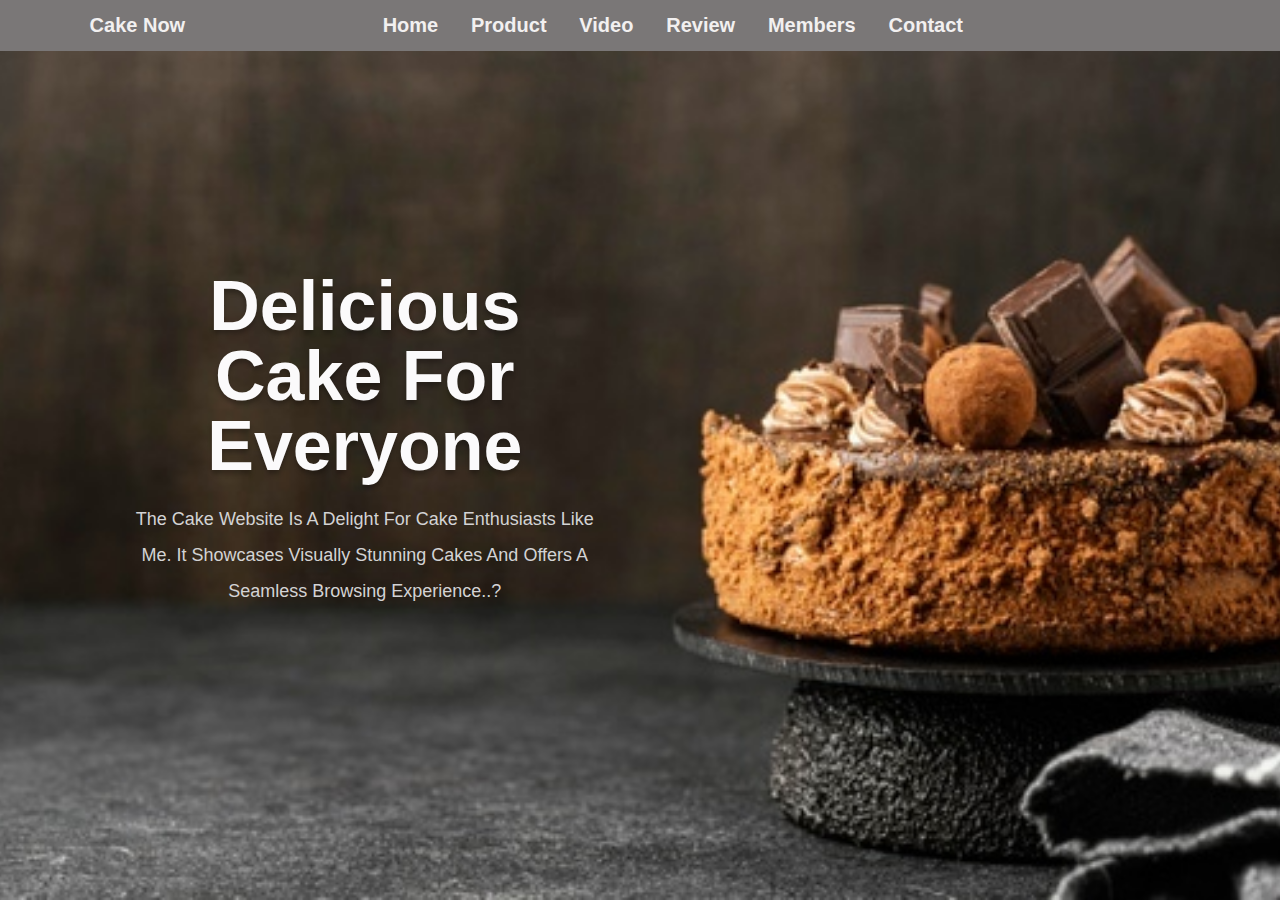
<file: cake now2345/cake now/index.html>
<!DOCTYPE html>
<html >

<head>
    
    <meta name="viewport" content="width=device-width, initial-scale=1.0">
    <title> Cake Now</title>

    
    <link rel="stylesheet" href="style.css">

</head>

<body>
    <header class="header">
        <div class="logoContent">
            <h1 class="logoName"> Cake Now</h1>
        </div>
        <nav class="navbar">
            <a href="index.html">home</a>
            <a href="product.html">product</a>
            <a href="video.html">Video</a>
            <a href="review.html">review</a>
            <a href="members.html">Members</a>
            <a href="contcatUs.html">contact</a>
        </nav>

        <div class="icon">
            <i class="fas fa-bars" id="menu-bar"></i>
        </div>


    </header>

    <section class="home" id="home">
        <div class="homeContent">
            <h2>Delicious Cake for Everyone </h2>
            <p>The cake website is a delight for cake enthusiasts like me. It showcases visually stunning cakes and offers a seamless browsing experience..?
            </p>

        </div>
    </section>




</body>

</html>
</file>
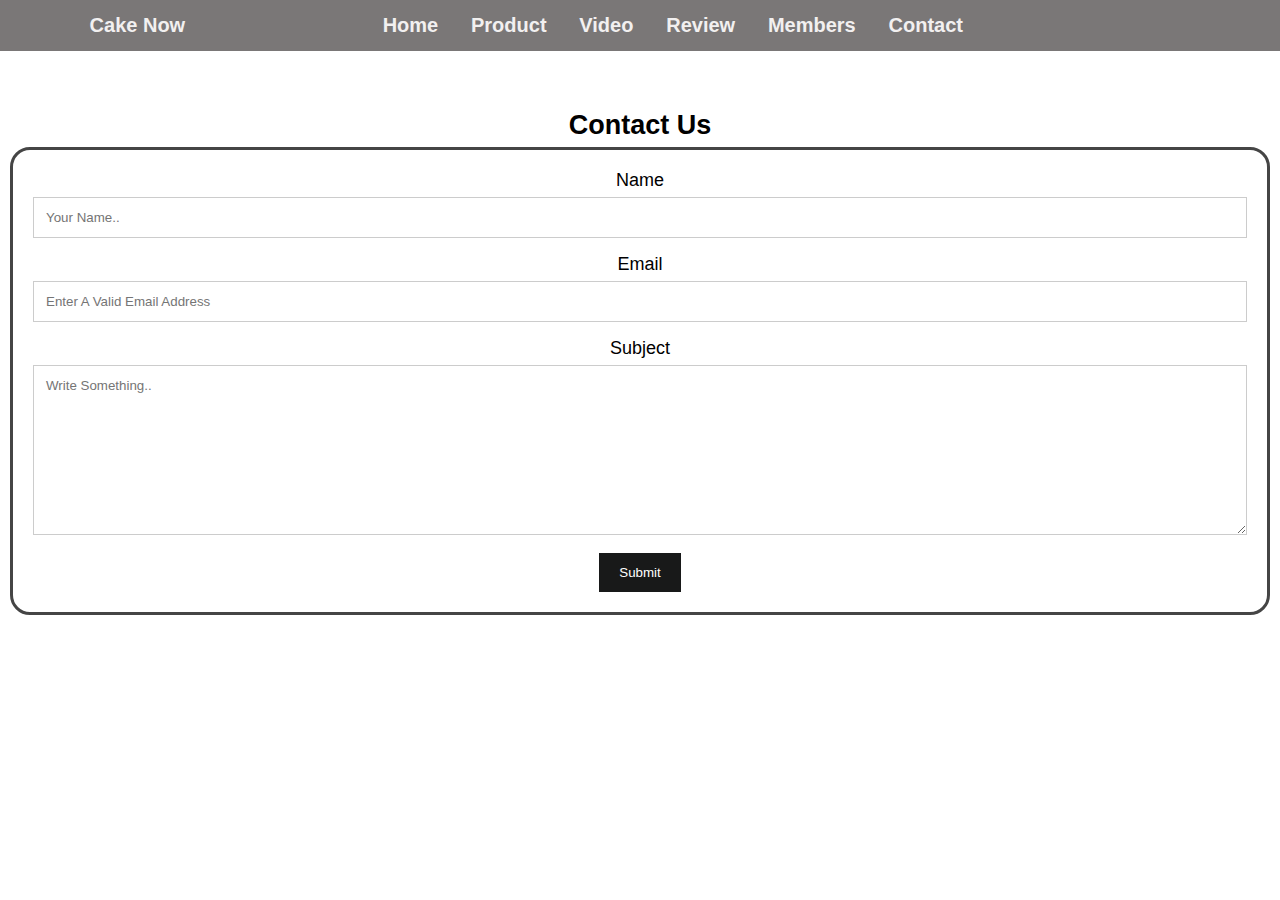
<file: cake now2345/cake now/contcatUs.html>
<!DOCTYPE html>
<html >

<head>
    <meta name="viewport" content="width=device-width, initial-scale=1.0">
    <title>ContactUs</title>


    

    <link rel="stylesheet" href="style.css">
    <style>
        * {
            box-sizing: border-box;
        }
        
        .container {
            border-radius: 5px;
            background-color: white;
            padding: 10px;
            margin-top: 90px;
        }
        
        input[
        type=text],
        
        select,
        textarea {
            width: 100%;
            padding: 12px;
            border: 1px solid #ccc;
            margin-top: 6px;
            margin-bottom: 16px;
            resize: vertical;
        }
        
        input[type=email] {
            width: 100%;
            padding: 12px;
            border: 1px solid #ccc;
            margin-top: 6px;
            margin-bottom: 16px;
            resize: vertical;
        }
        
        input[type=submit] {
            background-color: #181919;
            color: white;
            padding: 12px 20px;
            border: none;
            cursor: pointer;
        }
        
        input[type=submit]:hover {
            background-color: #45a049;
        }
        
        .column {
            text-align: center;
            margin-top: 6px;
            padding: 20px;
            border: 3px solid rgb(69, 69, 69);
            border-radius: 20px;
        }
        
        .row:after {
            content: "";
            display: table;
            clear: both;
        }
        
        label {
            font-size: large;
        }
        
        @media screen and (max-width: 600px) {
            .column,
            input[type=submit] {
                width: 100%;
                margin-top: 0;
            }
        }
    </style>
</head>

<body>

    <header class="header">
        <div class="logoContent">

            <h1 class="logoName"> Cake Now</h1>
        </div>

        <nav class="navbar">
            <a href="index.html">home</a>
            <a href="product.html">product</a>
            <a href="video.html">Video</a>
            <a href="review.html">review</a>
            <a href="members.html">Members</a>
            <a href="contcatUs.html">contact</a>
        </nav>
        <div class="icon">
            <i class="fas fa-bars" id="menu-bar"></i>
        </div>


    </header>

    <div class="container">

        <div class="row">
            <div style="text-align:center; margin-top:10px; font-size: large;">
                <h2>Contact Us</h2>
            </div>

            <div class="column">
                <form name="Form">
                    <label for="fname">Name</label>
                    <input type="text" id="name" name="name" placeholder="Your name.." required>
                    <label for="email">Email</label>
                    <input type="email" id="email" placeholder="Enter a valid email address">
                    <label for="subject">Subject</label>
                    <textarea id="message" name="message" placeholder="Write something.." style="height:170px" required></textarea>
                    <input type="submit" value="Submit">
                </form>
            </div>
        </div>
    </div>


    <script src="index.js"></script>

</body>

</html>
</file>
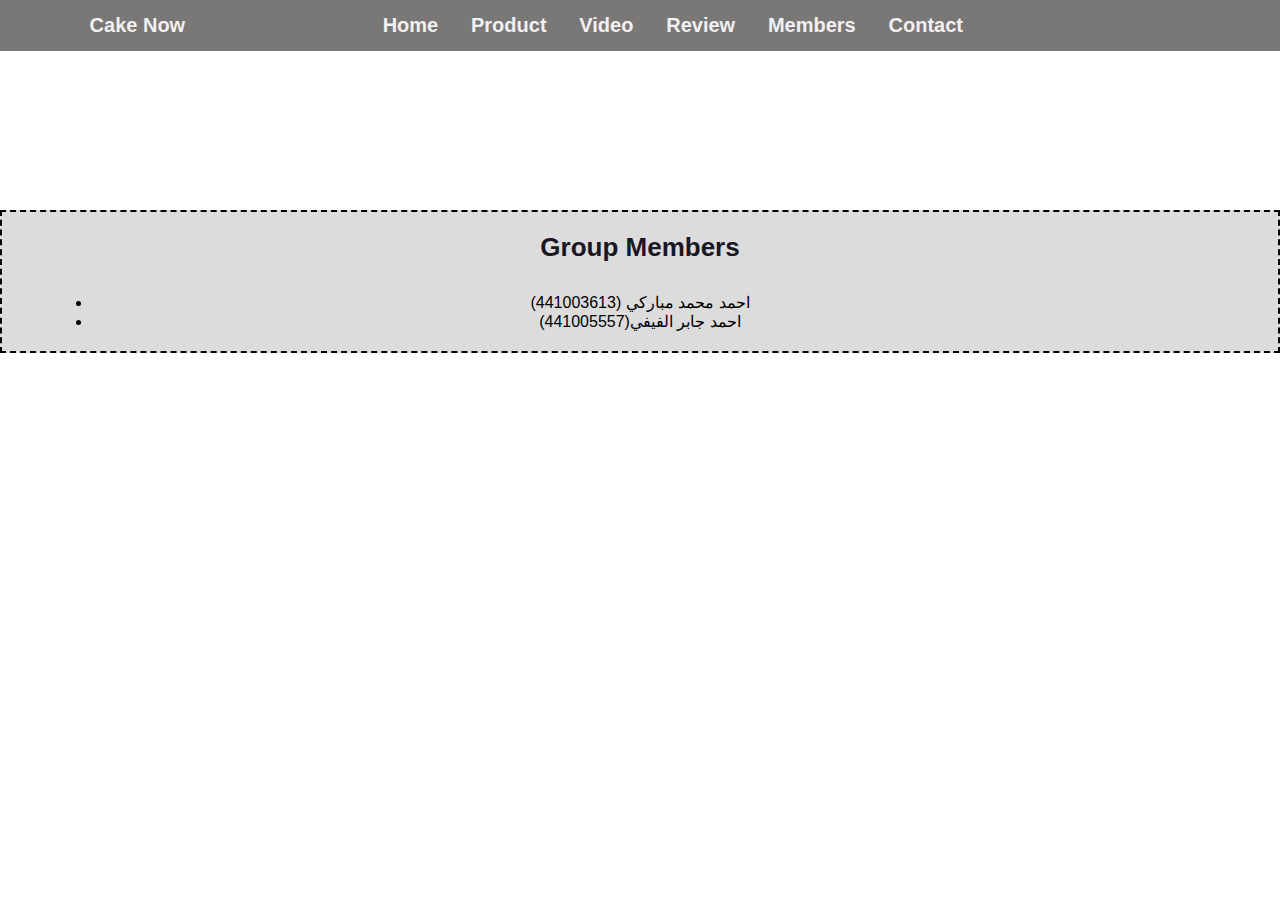
<file: cake now2345/cake now/members.html>
<!DOCTYPE html>
<html >

<head>
   
    <meta name="viewport" content="width=device-width, initial-scale=1.0">
    <title>Group</title>
    

    <link rel="stylesheet" href="style.css">
    <style>
        #Team_Members {
            margin-top: 210px;
            background-color: rgb(221, 220, 220);
            border: 2px dashed black;
        }
        
        #members-list {
            text-align: center;
        }
  
  
  
  </style>
</head>

<body>

    <header class="header">
        <div class="logoContent">
            <h1 class="logoName"> Cake Now</h1>
        </div>
        <nav class="navbar">
            <a href="index.html">home</a>
            <a href="product.html">product</a>
            <a href="video.html">Video</a>
            <a href="review.html">review</a>
            <a href="members.html">Members</a>
            <a href="contcatUs.html">contact</a>
        </nav>
        <div class="icon">
            <i class="fas fa-bars" id="menu-bar"></i>
        </div>
    </header>

    <section class="contact" id="Team_Members">

        <h1 class="heading">Group Members </h1>

        <div class="row">

            <div class="team_members" style="font-size: medium;">

                <ul id="members-list">
                 

                    <li >احمد محمد مباركي (441003613)</li>                  
                   <li >احمد جابر الفيفي(441005557)</li>
                   

                </ul>
            </div>
        </div>
   <script>const members = [" احمد محمد مباركي (441003613) ", "احمد جابر الفيفي(44100557) ", " ", "  " ];


    function shuffle(array) {
        for (let i = array.length - 1; i > 0; i--) {
            const j = Math.floor(Math.random() * (i + 1));
            [array[i], array[j]] = [array[j], array[i]];
        }
        return array;
    }
    
    
    function displayMembers() {
        const memberList = document.getElementById('members');
        memberList.innerHTML = ''; 
    
        const shuffledMembers = shuffle(members.slice()); 
    
        shuffledMembers.forEach(member => {
            const li = document.createElement('li');
            li.textContent = member;
            memberList.appendChild(li);
        });
    }
    
    
    document.addEventListener('DOMContentLoaded', displayMembers);</script>
   
   
   </section>
</body>

</html>
</file>
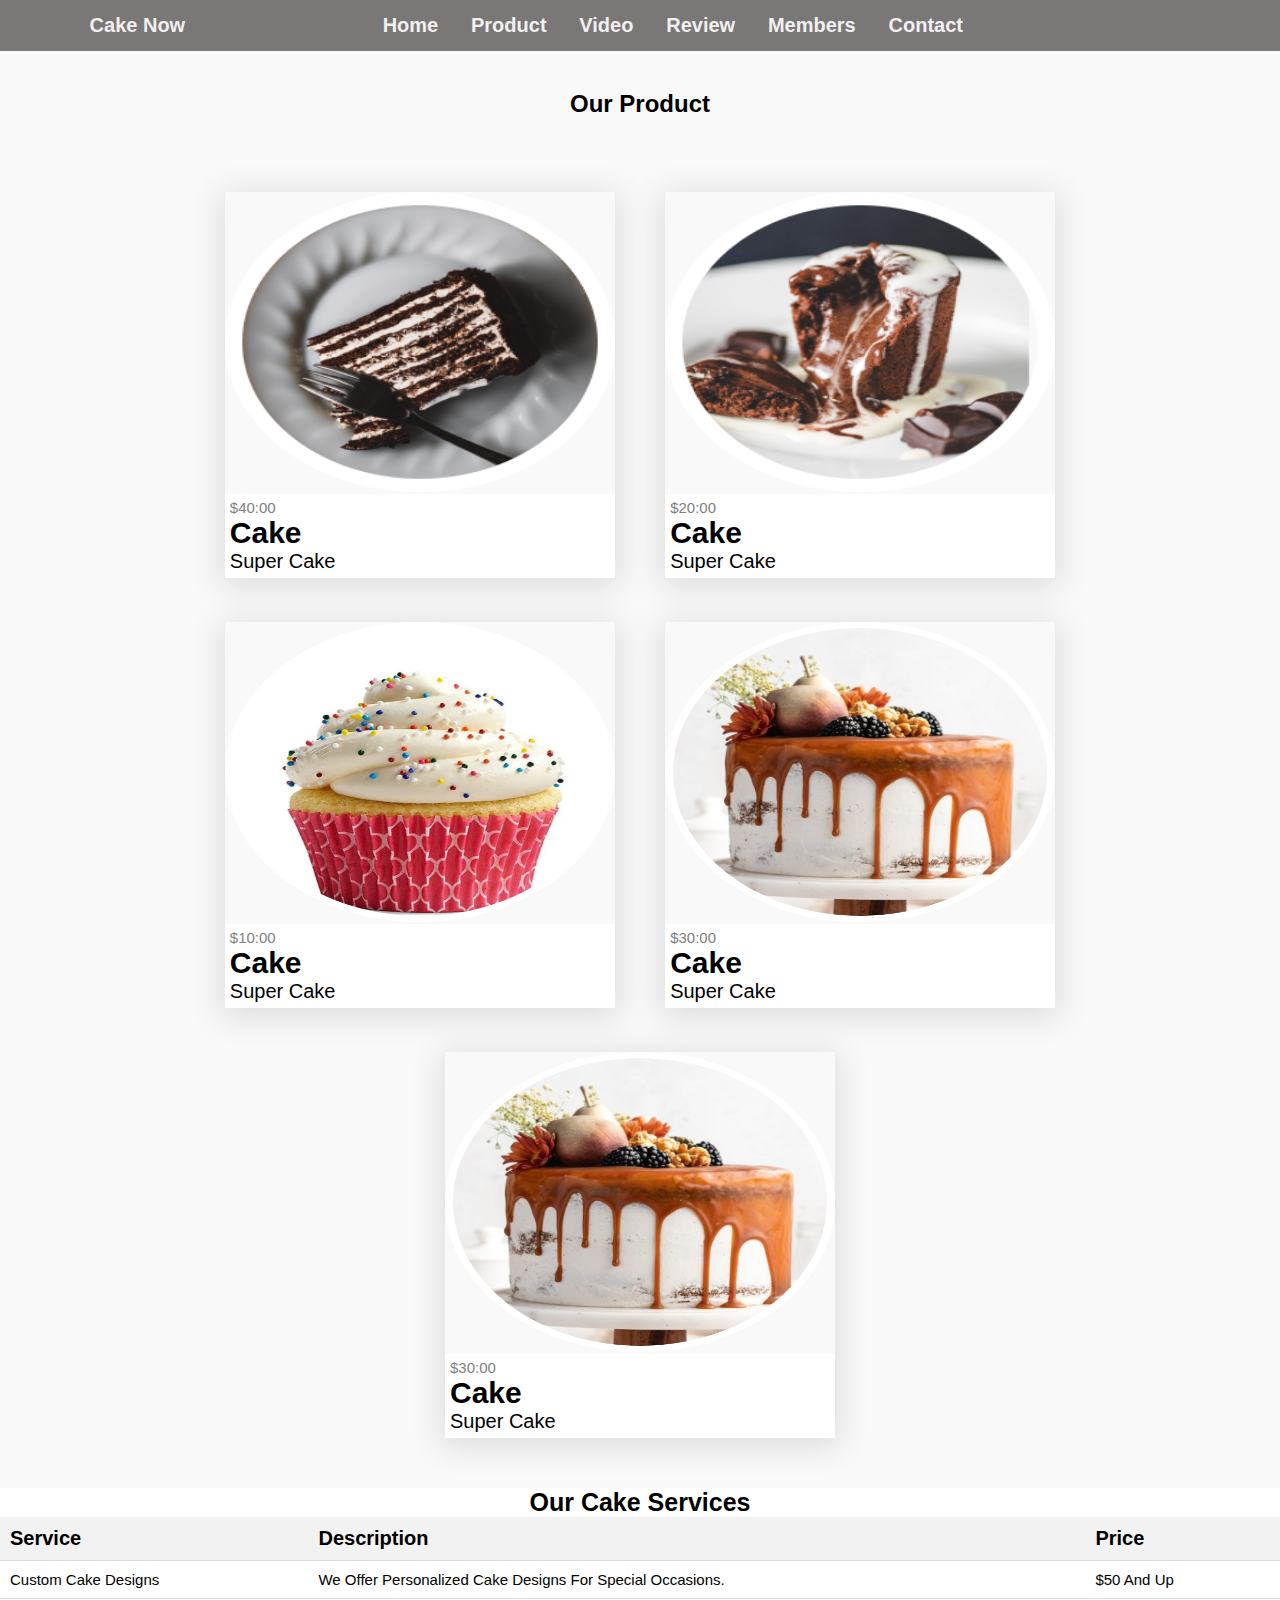
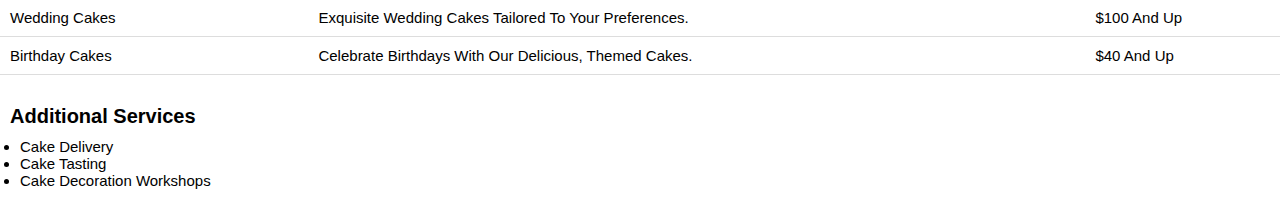
<file: cake now2345/cake now/product.html>
<!DOCTYPE html>
<html >

<head>
    
    <meta name="viewport" content="width=device-width, initial-scale=1.0">
    <title>Product Cake</title>
   
    <link rel="stylesheet" href="style.css">
    <style>
        h1 {
            font-size: 25px;
            text-align: center;
            color: #000;
        }
        
        h2 {
            padding: 10px;
            font-size: 20px;
        }
        
        table {
            width: 100%;
            border-collapse: collapse;
            margin-bottom: 20px;
        }
        
        th,
        td {
            font-size: 15px;
            padding: 10px;
            text-align: left;
            border-bottom: 1px solid #dddddd;
        }
        
        th {
            font-size: 20px;
            background-color: #f2f2f2;
        }
        
        ul {
            font-size: 15px;
            list-style-type: disc;
            margin-left: 20px;
            color: #000;
            margin-bottom: 20px;
        }
    </style>
    <style>

    </style>

</head>

<body>

    <header class="header">
        <div class="logoContent">
            <h1 class="logoName"> Cake Now</h1>
        </div>

        <nav class="navbar">
            <a href="index.html">home</a>
            <a href="product.html">product</a>
            <a href="video.html">Video</a>
            <a href="review.html">review</a>
            <a href="members.html">Members</a>
            <a href="contcatUs.html">contact</a>
        </nav>

        <div class="icon">
            <i class="fas fa-bars" id="menu-bar"></i>
        </div>
    </header>



    <section class="featured-product-section">
        <h2 style="font-size: x-large; margin-top: 30px;">Our Product</h2>
        <div class="featured-container">
            <div class="featured-product">
                <img src="./images/cake2.png" alt="" />
                <div class="featured-text-part">
                    <div class="stars-price-container">

                        <p class="price" style="font-size: 15px;">$40:00</p>
                    </div>
                    <h4 style="font-size: 30px;">Cake</h4>
                    <p style="font-size: 20px;">Super Cake</p>
                </div>
            </div>

            <div class="featured-product">
                <img src="./images/cake1.png" alt="" />
                <div class="featured-text-part">
                    <div class="stars-price-container">
                        <p class="price" style="font-size: 15px;">$20:00</p>
                    </div>
                    <h4 style="font-size: 30px;">Cake</h4>
                    <p style="font-size: 20px;">Super Cake</p>

                </div>
            </div>
            <div class="featured-product">
                <img src="./images/blog-img1.png" alt="" />
                <div class="featured-text-part">
                    <div class="stars-price-container">
                        <p class="price" style="font-size: 15px;">$10:00</p>
                    </div>
                    <h4 style="font-size: 30px;">Cake</h4>
                    <p style="font-size: 20px;">Super Cake</p>
                </div>
            </div>
            <div class="featured-product">
                <img src="./images/blog-img2.png" alt="" />
                <div class="featured-text-part">
                    <div class="stars-price-container">
                        <p class="price" style="font-size: 15px;">$30:00</p>
                    </div>
                    <h4 style="font-size: 30px;">Cake</h4>
                    <p style="font-size: 20px;">Super Cake</p>
                </div>
            </div>
        </div>
        <div class="featured-product">
            <img src="./images/blog-img2.png" alt="" />
            <div class="featured-text-part">
                <div class="stars-price-container">
                    <p class="price" style="font-size: 15px;">$30:00</p>
                </div>
                <h4 style="font-size: 30px;">Cake</h4>
                <p style="font-size: 20px;">Super Cake</p>
            </div>
        </div>
        </div>


    </section>

    <h1>Our Cake Services</h1>

    <table>
        <tr>
            <th>Service</th>
            <th>Description</th>
            <th>Price</th>
        </tr>
        <tr>
            <td>Custom Cake Designs</td>
            <td>We offer personalized cake designs for special occasions.</td>
            <td>$50 and up</td>
        </tr>
        <tr>
            <td>Wedding Cakes</td>
            <td>Exquisite wedding cakes tailored to your preferences.</td>
            <td>$100 and up</td>
        </tr>
        <tr>
            <td>Birthday Cakes</td>
            <td>Celebrate birthdays with our delicious, themed cakes.</td>
            <td>$40 and up</td>
        </tr>
    </table>
    <h2>Additional Services</h2>
    <ul>
        <li>Cake Delivery</li>
        <li>Cake Tasting</li>
        <li>Cake Decoration Workshops</li>
    </ul>

</body>

</html>
</file>
<file: cake now2345/cake now/style.css>
* {
    font-family: 'Quicksand', sans-serif;
    margin: 0;
    padding: 0;
    box-sizing: border-box;
    outline: none;
    border: none;
    text-decoration: none;
    text-transform: capitalize;
    transition: .2s linear;
}

html {
    font-size: 62.5%;
}

.header {
    top: 0;
    right: 0;
    left: 0;
    background-color: #7a7777;
    display: flex;
    align-items: center;
    justify-content: space-between;
    position: fixed;
    padding: 1.4rem 7%;
    z-index: 999;
}

.header .logoContent {
    display: flex;
    align-items: center;
}

.header .logoContent .logoName {
    color: #f2f0f0;
    font-size: 2rem;
    font-weight: bolder;
}

.header .navbar a {
    font-size: 2rem;
    margin-right: 3rem;
    color: #f2f0f0;
    font-weight: bold;
}

.header .navbar a:hover {
    border-bottom: .1rem solid #1B1722;
    padding-bottom: .4rem;
}

.header .icon i {
    font-size: 2rem;
    margin-right: 2rem;
    color: #1B1722;
    cursor: pointer;
}

#menu-bar {
    display: none;
}

.home {
    min-height: 100vh;
    display: flex;
    align-items: center;
    background: url(images/new.jpg) no-repeat;
    background-size: cover;
    background-position: center center;
}

.home .homeContent {
    width: 50%;
    float: left;
    text-align: center;
    padding: 4rem;
}

.home .homeContent h2 {
    font-size: 7rem;
    font-weight: bolder;
    margin-bottom: 2rem;
    line-height: 7rem;
    color: #fbfafb;
    text-shadow: 0px 4px 4px #00000040;
}

.home .homeContent p {
    font-size: 1.8rem;
    line-height: 2;
    margin-bottom: 2rem;
    color: #d3d3d4;
    font-stretch: expanded 3000;
}

section {
    padding: 2rem 7%;
}

.heading {
    text-align: center;
    font-size: 2.6rem;
    margin-bottom: 3rem;
    color: #1B1722;
}

.featured-product-section {
    display: flex;
    flex-direction: column;
    justify-content: space-between;
    align-items: center;
    background-color: #f9f9f9;
    padding-top: 5rem;
    padding-bottom: 5rem;
}

.featured-product-section>p {
    text-align: center;
    margin-bottom: 2rem;
}

.featured-product>img {
    height: 300px;
    width: 390px;
}

.featured-text-part {
    background-color: #fff;
    padding: 0.5rem;
}

.featured-text-part .price {
    color: gray;
}

.featured-product {
    box-shadow: 0px 5px 30px 5px #0000001c;
    margin-top: 44px;
}

.featured-container {
    display: flex;
    justify-content: space-around;
    align-items: center;
    flex-wrap: wrap;
    width: 80%;
    margin-top: 2rem;
}

@media (max-width:991px) {
    html {
        font-size: 55%;
    }
    .header {
        padding: 1.3rem 3rem;
    }
    .home .homeContent {
        margin-left: 0;
        width: 80%;
    }
}

@media (max-width:768px) {
    #menu-bar {
        display: inline-block;
    }
    .header .navbar {
        position: absolute;
        top: 100%;
        right: -100%;
        width: 25rem;
        background-color: #F0F0F0;
        height: 80vh;
    }
    .header .navbar.active {
        right: 0;
    }
    .header .navbar a {
        display: block;
        font-size: 2rem;
        color: black;
        margin: 1.5rem;
    }
    .home .homeContent {
        margin-left: 0;
        width: 90%;
    }
}

@media (max-width:600px) {
    html {
        font-size: 50%;
    }
}

@media (max-width: 795px) {
    .featured-product {
        margin: 1rem;
    }
}

@media (max-width: 515px) {
    .featured-product-section>p {
        font-size: 12px;
    }
}
</file>
